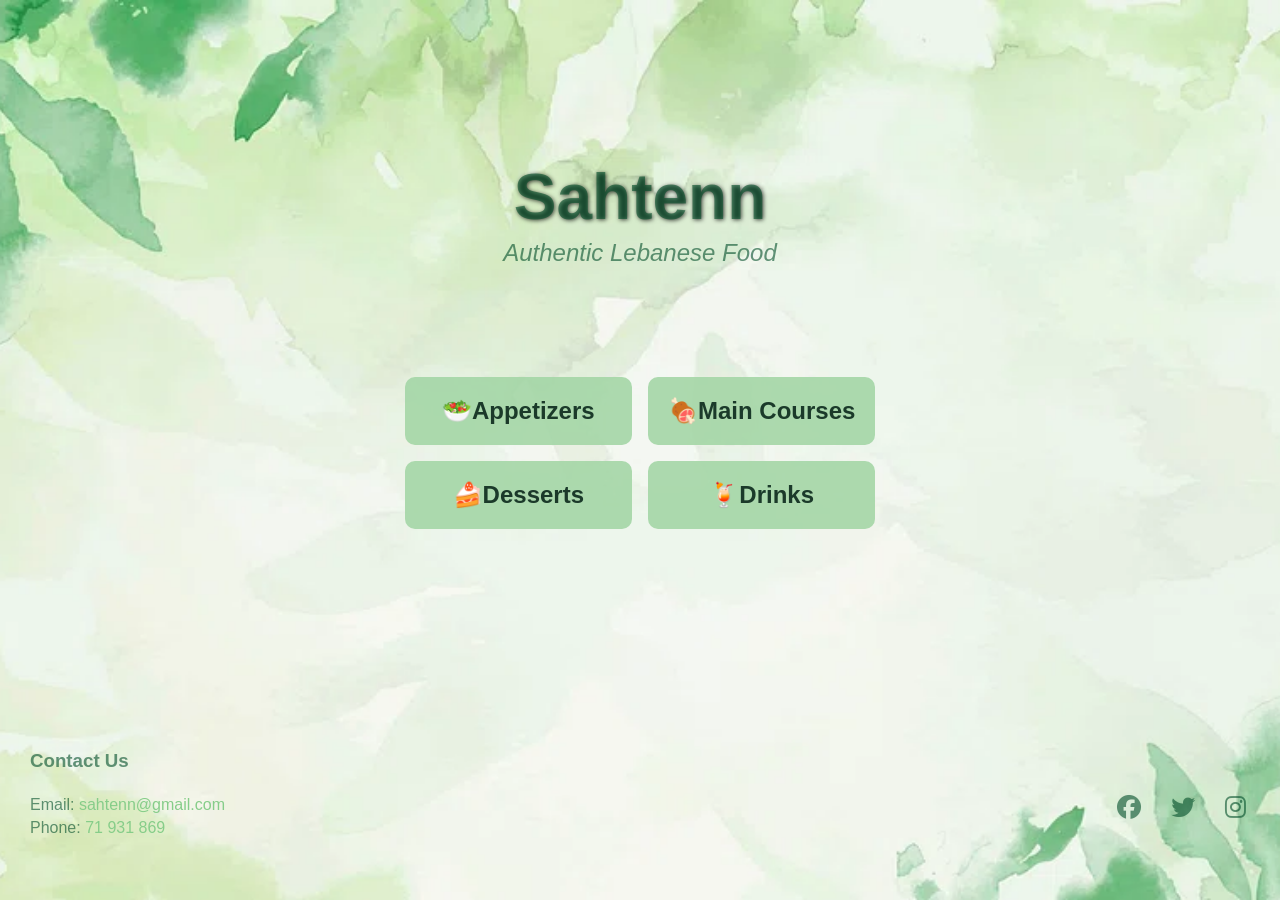
<file: index.html>
<!DOCTYPE html>
<html lang="en">
<head>
    <meta charset="UTF-8">
    <meta name="viewport" content="width=device-width, initial-scale=1.0">
    <title>Sahtenn</title>
    <link rel="stylesheet" href="style1.css">
    <link rel="stylesheet" href="https://cdnjs.cloudflare.com/ajax/libs/font-awesome/6.4.0/css/all.min.css">
  

</head>
<body>
    <div class="overlay">
     <header class="title">
    <h1>Sahtenn</h1>
    <p>Authentic Lebanese Food</p>
  </header>

   <nav class="menu">
   <a href="appetizers.html">🥗Appetizers</a>
    <a href="main_courses.html">🍖Main Courses</a> 
    <a href="desserts.html">🍰Desserts</a> 
    <a href="drinks.html">🍹Drinks</a>
   </nav>

   <footer>
  <div class="footer-left">
    <h3>Contact Us</h3>
    <p>Email: <a href="mailto:sahtenn@gmail.com">sahtenn@gmail.com</a></p>
    <p>Phone: <a href="tel:71 931 869">71 931 869</a></p>
  </div>
  <div class="footer-right">
    <a href="https://www.facebook.com" target="_blank" rel="noopener" aria-label="Facebook"><i class="fab fa-facebook"></i></a>
    <a href="https://www.twitter.com" target="_blank" rel="noopener" aria-label="twitter"><i class="fab fa-twitter"></i></a>
    <a href="https://www.instagram.com" target="_blank" rel="noopener" aria-label="instagram"><i class="fab fa-instagram"></i></a>
  </div>
</footer>
    </div>   
 

</body>
</html>
</file>
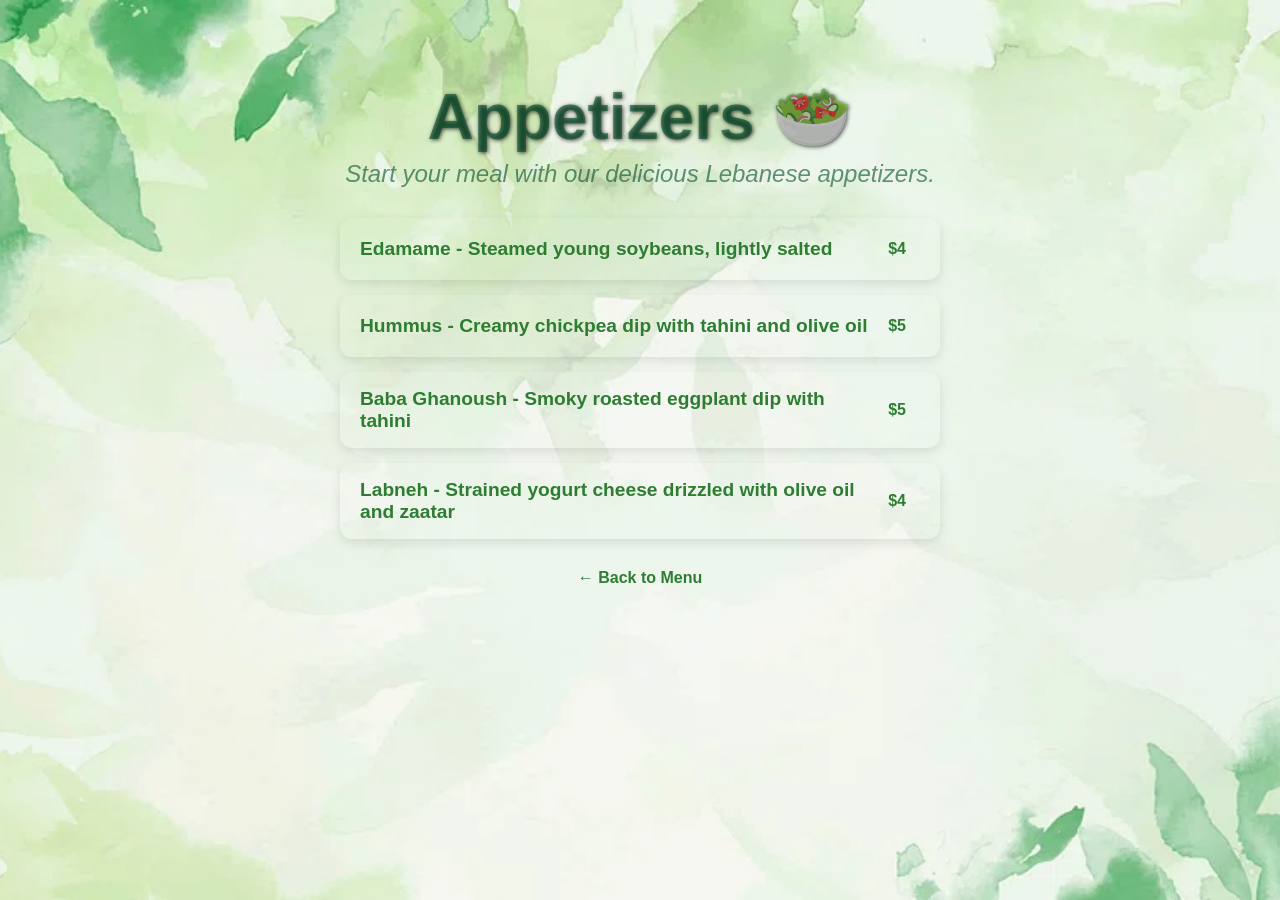
<file: appetizers.html>
<!DOCTYPE html>
<html lang="en">
<head>
  <meta charset="UTF-8" />
  <meta name="viewport" content="width=device-width, initial-scale=1" />
  <title>Appetizers - Sahtenn</title>
  <link rel="stylesheet" href="style1.css" />
 
</head>
<body>
  <div class="container_app">
    <header class="appetizers-header">
      <h1>Appetizers 🥗</h1>
      <p>Start your meal with our delicious Lebanese appetizers.</p>
    </header>

    <main class="appetizer-list">
      <p>Edamame - Steamed young soybeans, lightly salted <span class="pricee">$4</span></p>
      <p>Hummus - Creamy chickpea dip with tahini and olive oil <span class="pricee">$5</span></p>
      <p>Baba Ghanoush - Smoky roasted eggplant dip with tahini  <span class="pricee">$5</span></p>
      <p>Labneh - Strained yogurt cheese drizzled with olive oil and zaatar <span class="pricee">$4</span></p>
    </main> 
  </div>
  
  <nav class="back-link">
  <a href="index.html">← Back to Menu</a>
</nav>


</body>
</html>
</file>
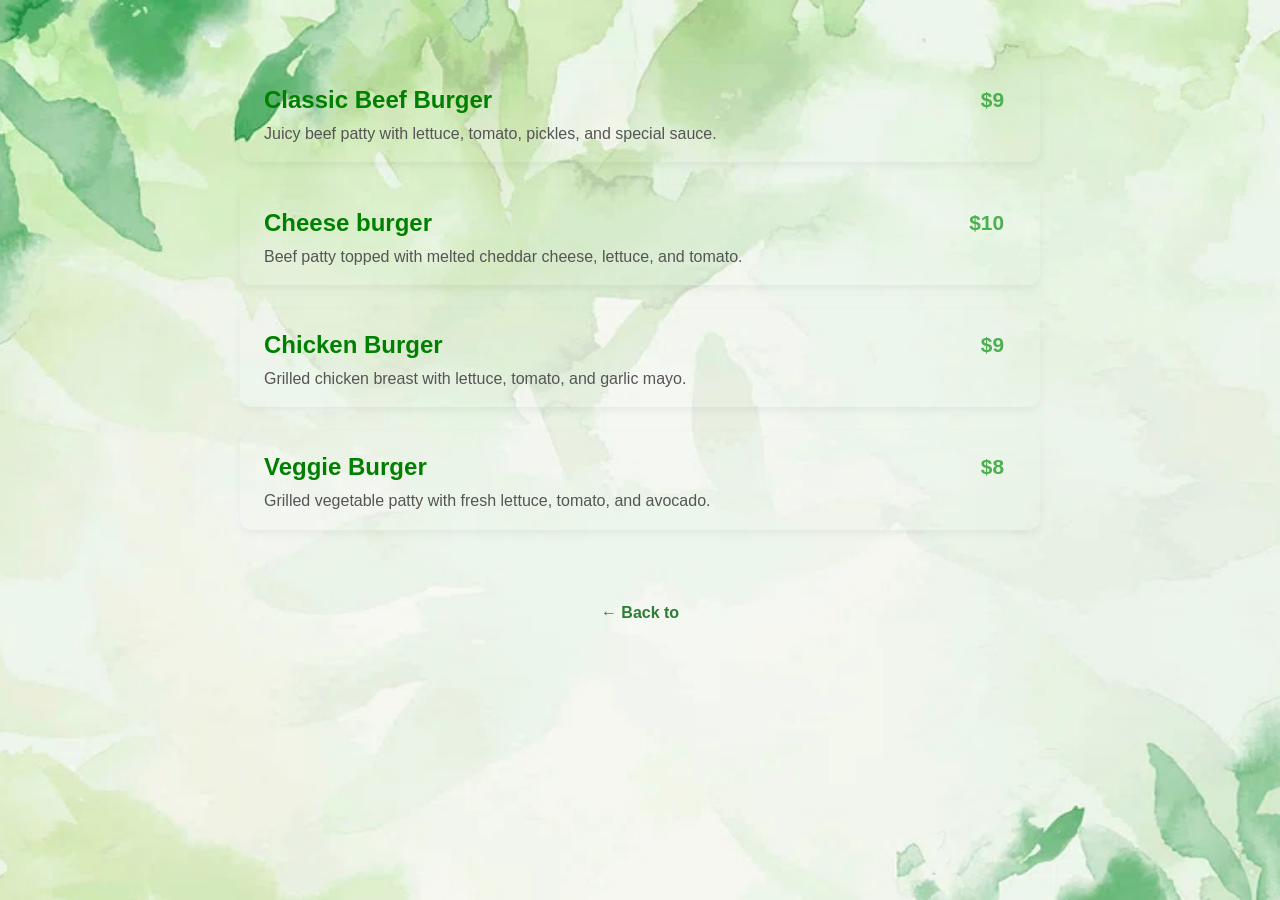
<file: burger.html>
<!DOCTYPE html>
<html lang="en">
<head>
    <meta charset="UTF-8">
    <meta name="viewport" content="width=device-width, initial-scale=1.0">
    <title>Burger</title>
    <link rel="stylesheet" href="style1.css">
</head>
<body>
    <section class="burger-list">
  <div class="burger-item">
    <h2>Classic Beef Burger <span class="price">$9</span></h2>
    <p>Juicy beef patty with lettuce, tomato, pickles, and special sauce.</p>
  </div>

  <div class="burger-item">
    <h2>Cheese burger <span class="price">$10</span></h2>
    <p>Beef patty topped with melted cheddar cheese, lettuce, and tomato.</p>
  </div>

  <div class="burger-item">
    <h2>Chicken Burger <span class="price">$9</span></h2>
    <p>Grilled chicken breast with lettuce, tomato, and garlic mayo.</p>
  </div>

  <div class="burger-item">
    <h2>Veggie Burger <span class="price">$8</span></h2>
    <p>Grilled vegetable patty with fresh lettuce, tomato, and avocado.</p>
  </div>
</section>

 <nav class="back-link">
      <a href="main_courses.html">← Back to</a>
    </nav>

</body>
</html>
</file>
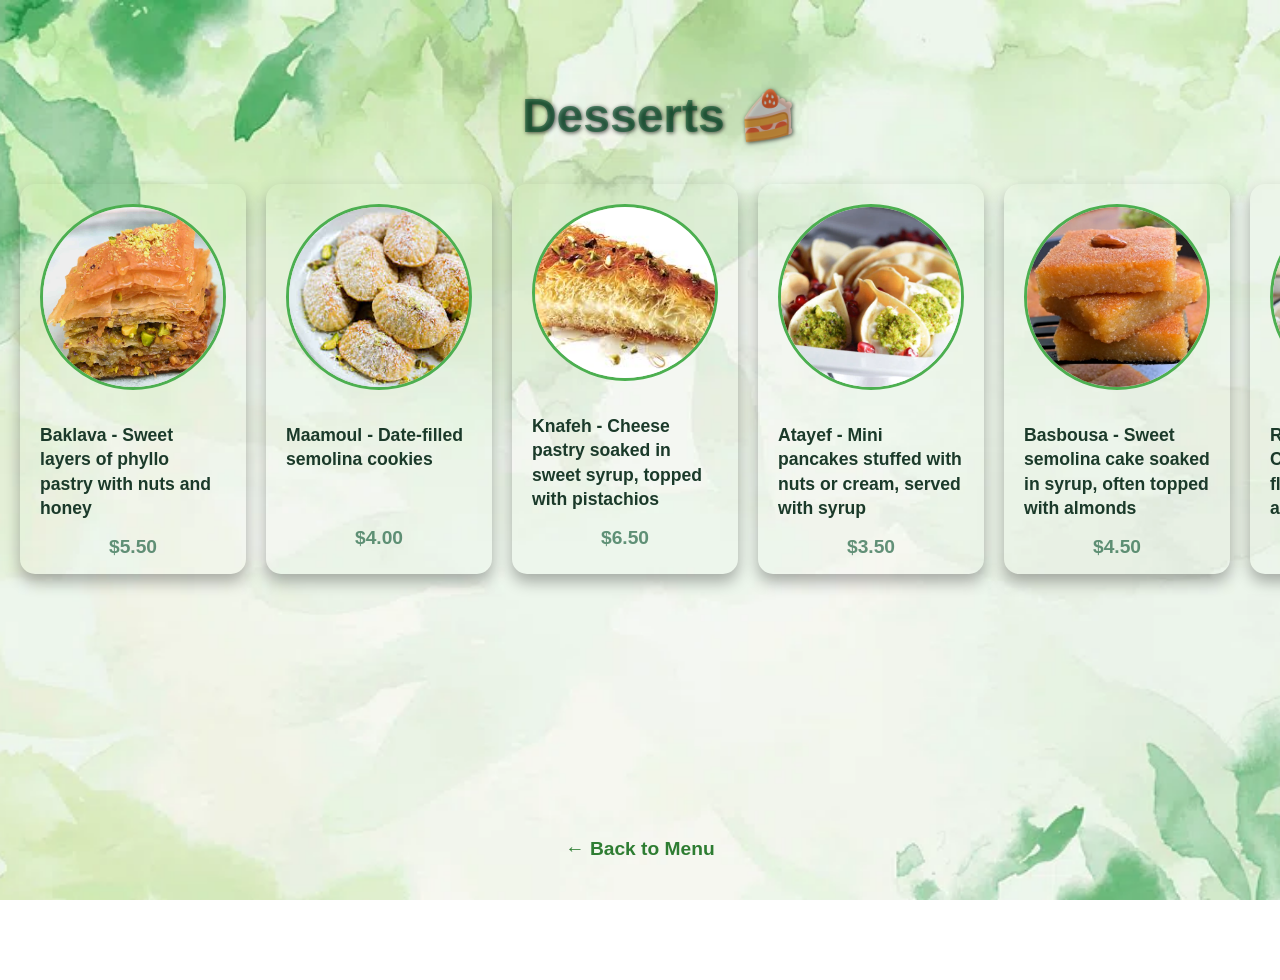
<file: desserts.html>
<!DOCTYPE html>
<html lang="en">
<head>
    <meta charset="UTF-8">
    <meta name="viewport" content="width=device-width, initial-scale=1.0">
    <title>Desserts</title>
    <link rel="stylesheet" href="style1.css">
</head>
<body class="dessert_page">

    <h1>Desserts 🍰</h1>

    <div class="dessert-grid">
        <a href="#">
            <img src="menu img/Baklava.jpeg" alt="Baklava">
            <p>Baklava - Sweet layers of phyllo pastry with nuts and honey</p>
            <span class="prices">$5.50</span>
        </a>

        <a href="#">
            <img src="menu img/maamul.jpeg" alt="Maamoul">
            <p>Maamoul - Date-filled semolina cookies</p>
            <span class="prices">$4.00</span>
        </a>

        <a href="#">
            <img src="menu img/Knafeh.jpeg" alt="Knafeh">
            <p>Knafeh - Cheese pastry soaked in sweet syrup, topped with pistachios</p>
            <span class="prices">$6.50</span>
        </a>

        <a href="#">
            <img src="menu img/Atayef.webp" alt="Atayef">
            <p>Atayef - Mini pancakes stuffed with nuts or cream, served with syrup</p>
            <span class="prices">$3.50</span>
        </a>

        <a href="#">
          <img src="menu img/basbousa.webp" alt="">
          <p>Basbousa - Sweet semolina cake soaked in syrup, often topped with almonds</p>
          <span class="prices">$4.50</span>
        </a>

        <a href="#">
          <img src="menu img/Rice_pudding.jpeg" alt="">
          <p>Rice_pudding - Creamy rice dessert flavored with vanilla and cinnamon</p>
          <span class="prices">$3.00</span>
        </a>
    </div>

    <nav class="back-line">
      <a href="index.html">← Back to Menu</a>
    </nav>

</body>
</html>
</file>
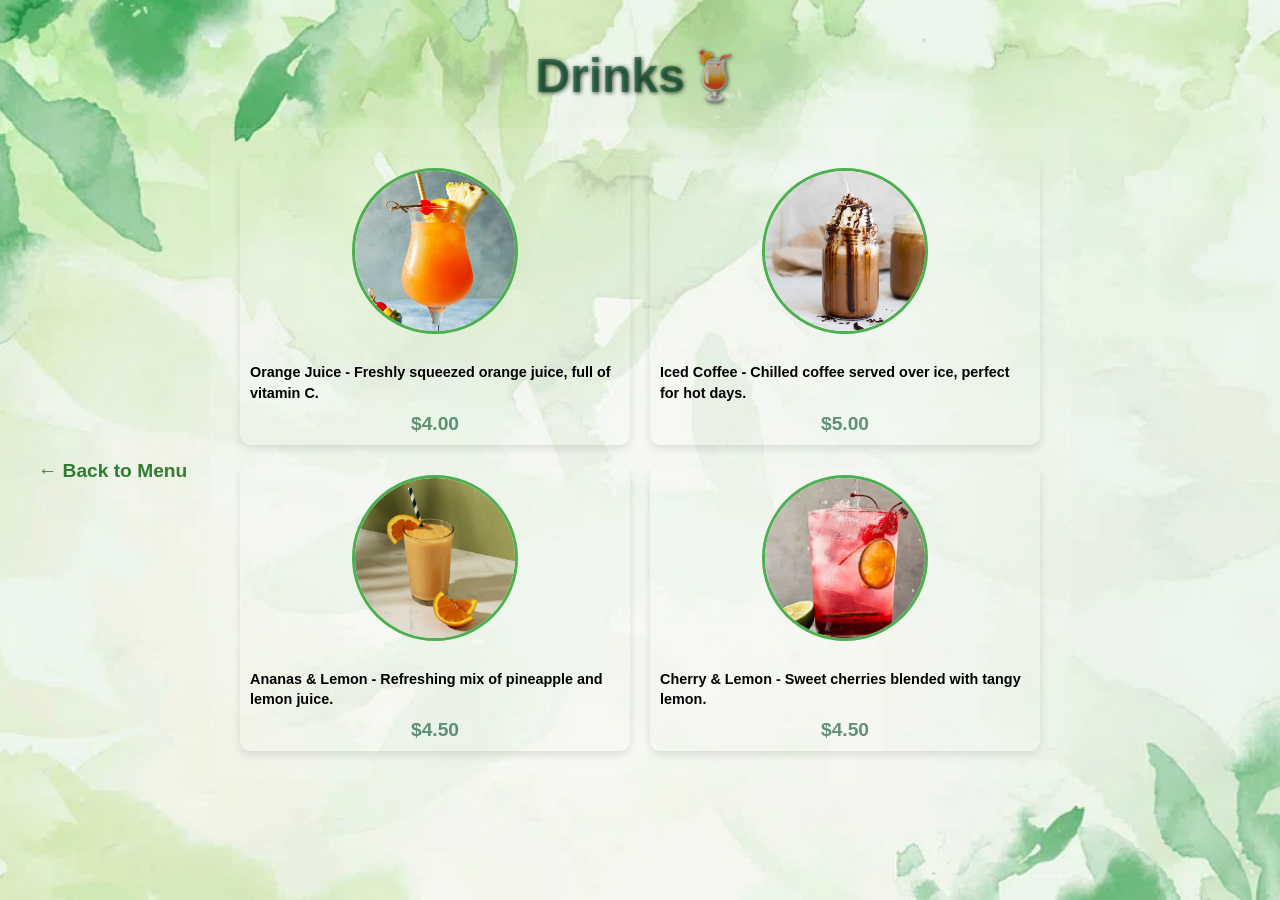
<file: drinks.html>
<!DOCTYPE html>
<html lang="en">
<head>
    <meta charset="UTF-8">
    <meta name="viewport" content="width=device-width, initial-scale=1.0">
    <title>Drinks</title>
    <link rel="stylesheet" href="style1.css">
</head>
<body>

    <h1>Drinks🍹</h1>
 <section class="drinks-section">
    <div class="drinks-grid">
    <div class="drink-card">
    <img src="menu img/Drink1.jpg" alt="Orange Juice">
    <p>Orange Juice - Freshly squeezed orange juice, full of vitamin C.</p>
    <span class="price">$4.00</span>
  </div>

  <div class="drink-card">
    <img src="menu img/iced coffee.jpg" alt="Iced Coffee">
    <p>Iced Coffee - Chilled coffee served over ice, perfect for hot days.</p>
    <span class="price">$5.00</span>
  </div>

  <div class="drink-card">
    <img src="menu img/Drink3.jpg" alt="Ananas and Lemon">
    <p>Ananas & Lemon - Refreshing mix of pineapple and lemon juice.</p>
    <span class="price">$4.50</span>
  </div>

  <div class="drink-card">
    <img src="menu img/Drink2.avif" alt="Cherry and Lemon">
    <p>Cherry & Lemon - Sweet cherries blended with tangy lemon.</p>
    <span class="price">$4.50</span>
  </div>
    </div>
</section>

 <nav class="back-linD">
      <a href="main_courses.html">← Back to Menu</a>
    </nav>
</body>
</html>
</file>
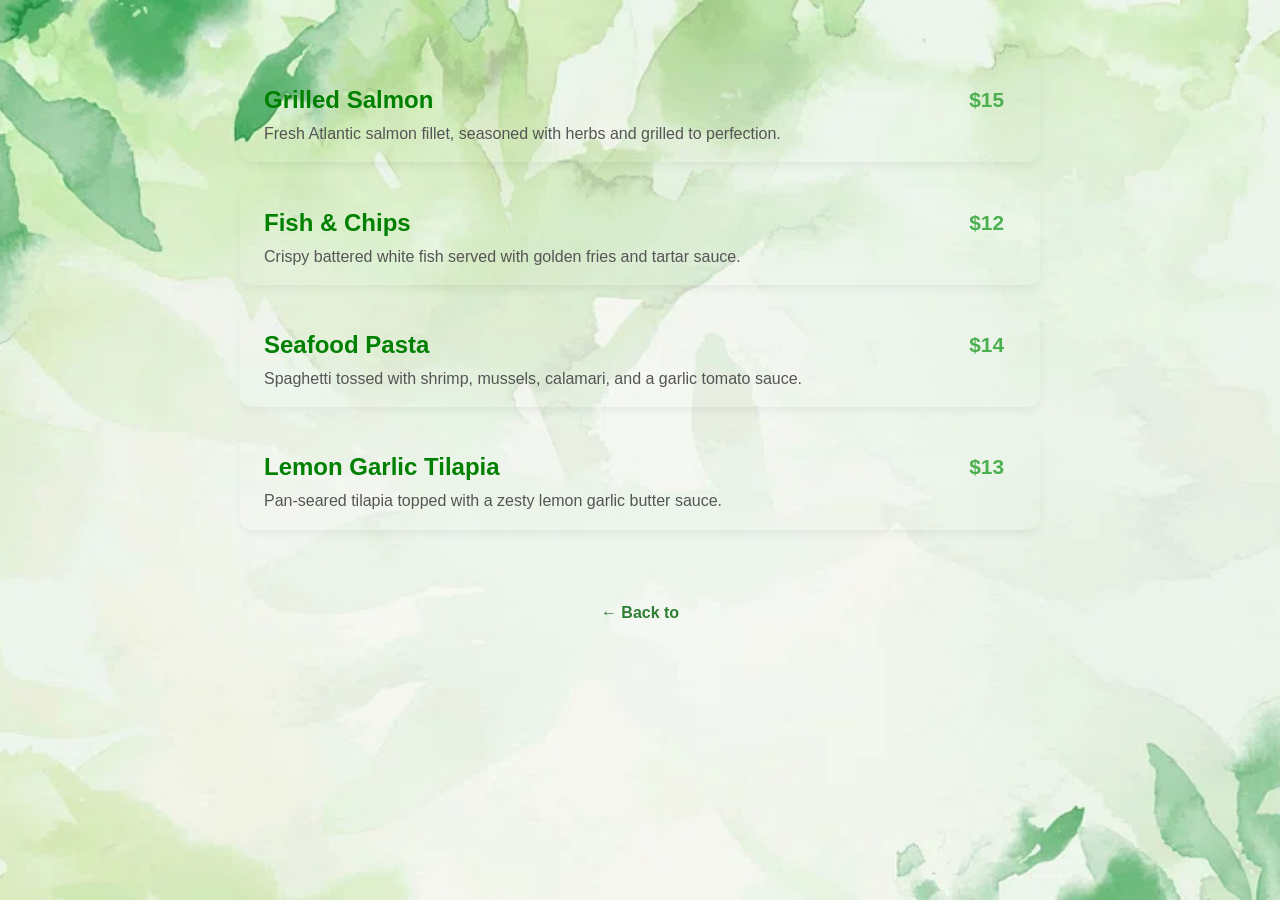
<file: fish.html>
<!DOCTYPE html>
<html lang="en">
<head>
    <meta charset="UTF-8">
    <meta name="viewport" content="width=device-width, initial-scale=1.0">
    <title>Fish</title>
    <link rel="stylesheet" href="style1.css">
</head>
<body>
   <section class="fish-list">
  <div class="fish-item">
    <h2>Grilled Salmon <span class="price">$15</span></h2>
    <p>Fresh Atlantic salmon fillet, seasoned with herbs and grilled to perfection.</p>
  </div>

  <div class="fish-item">
    <h2>Fish & Chips <span class="price">$12</span></h2>
    <p>Crispy battered white fish served with golden fries and tartar sauce.</p>
  </div>

  <div class="fish-item">
    <h2>Seafood Pasta <span class="price">$14</span></h2>
    <p>Spaghetti tossed with shrimp, mussels, calamari, and a garlic tomato sauce.</p>
  </div>

  <div class="fish-item">
    <h2>Lemon Garlic Tilapia <span class="price">$13</span></h2>
    <p>Pan-seared tilapia topped with a zesty lemon garlic butter sauce.</p>
  </div>
</section>

 <nav class="back-link">
      <a href="main_courses.html">← Back to </a>
    </nav>
 
</body>
</html>
</file>
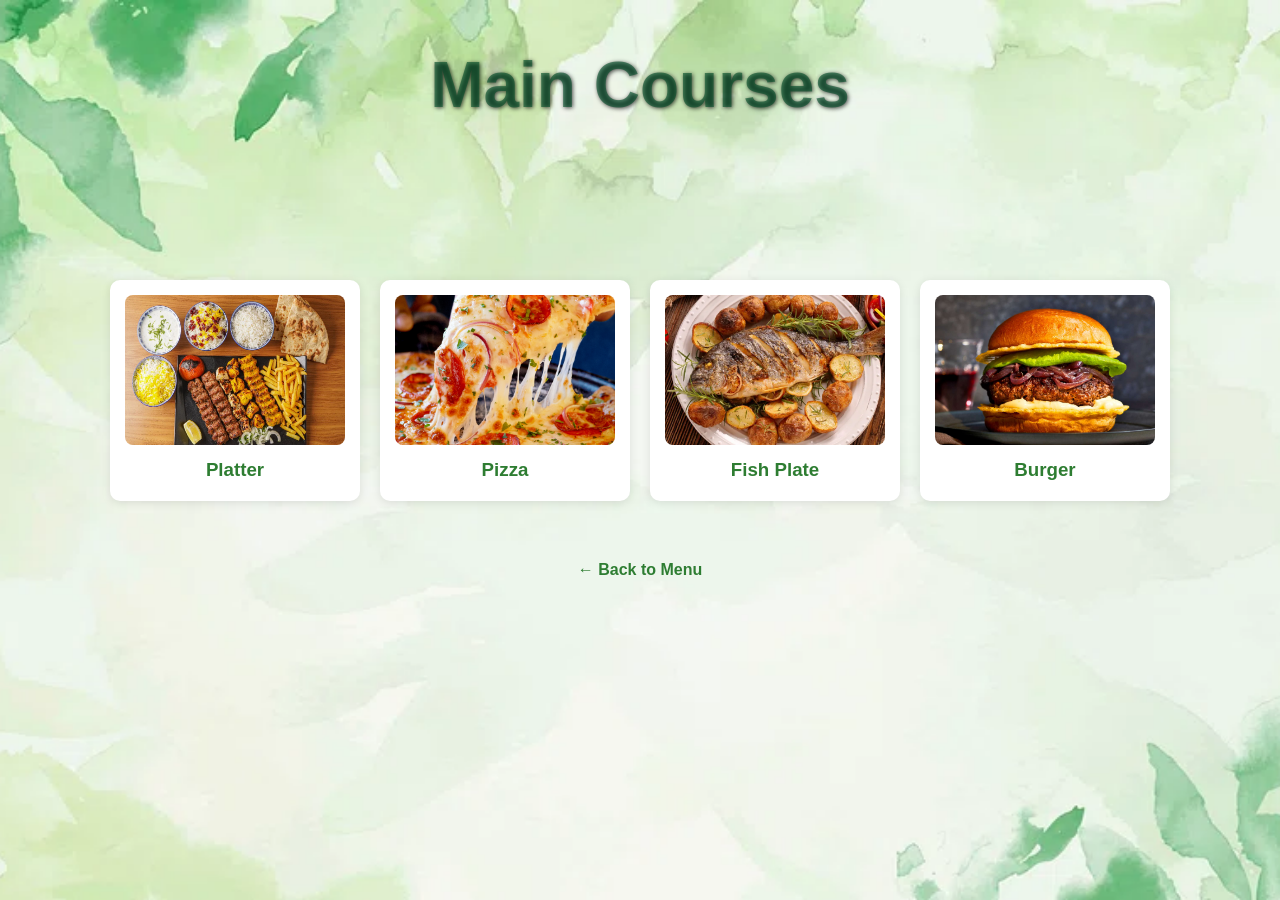
<file: main_courses.html>
<!DOCTYPE html>
<html lang="en">
<head>
    <meta charset="UTF-8">
    <meta name="viewport" content="width=device-width, initial-scale=1.0">
    <title>Main Courses</title>
    <link rel="stylesheet" href="style1.css">
    
</head>
<body>

    <header class="main_courses">
        <h1>Main Courses</h1>
    </header>

    <section class="menu-container">
        <div class="menu-item">
          <a href="platters.html">
           <img src="menu img/platter.webp" alt="platter">
            <h3>Platter</h3>
          </a>
        </div>

        <div class="menu-item">
          <a href="pizza.html"> 
            <img src="menu img/pizza.jpg" alt="pizza">
            <h3>Pizza</h3>
          </a>
        </div>

        <div class="menu-item">
          <a href="fish.html">
            <img src="menu img/fish.webp" alt="Fish Plate">
            <h3>Fish Plate</h3>
          </a>
        </div>

        <div class="menu-item">
          <a href="burger.html">
            <img src="menu img/burger.jpg" alt="burger">
            <h3>Burger</h3>
          </a>
        </div>
    </section>
    
    <nav class="back-link">
  <a href="index.html">← Back to Menu</a>
</nav>

</body>
</html>
</file>
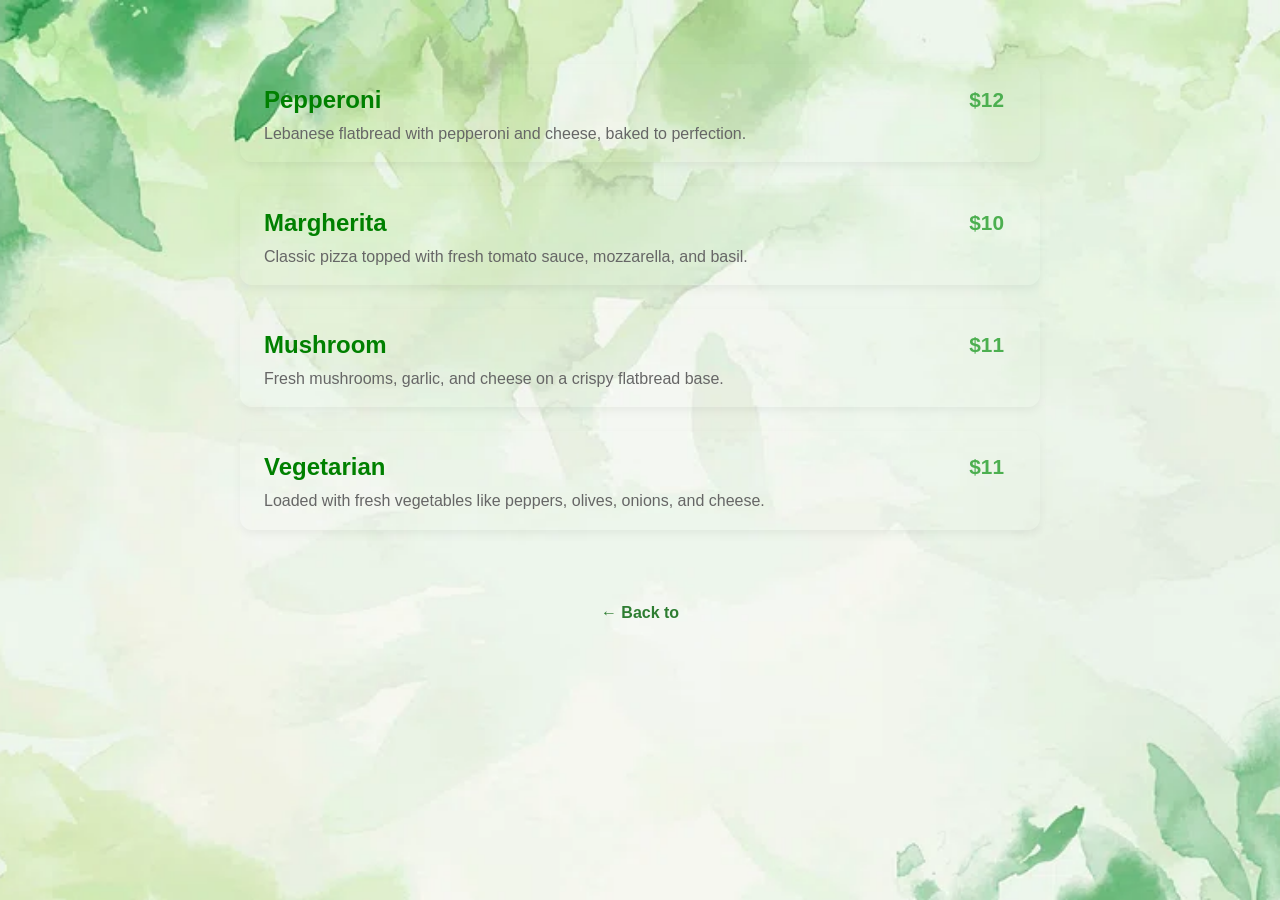
<file: pizza.html>
<!DOCTYPE html>
<html lang="en">
<head>
    <meta charset="UTF-8">
    <meta name="viewport" content="width=device-width, initial-scale=1.0">
    <title>Pizza</title>
    <link rel="stylesheet" href="style1.css">
</head>
<body>
    <section class="pizza-list">
  <div class="pizza-item">
    <h2>Pepperoni <span class="price2">$12</span></h2>
    <p>Lebanese flatbread with pepperoni and cheese, baked to perfection.</p>
  </div>

  <div class="pizza-item">
    <h2>Margherita <span class="price2">$10</span></h2>
    <p>Classic pizza topped with fresh tomato sauce, mozzarella, and basil.</p>
  </div>

  <div class="pizza-item">
    <h2>Mushroom <span class="price2">$11</span></h2>
    <p>Fresh mushrooms, garlic, and cheese on a crispy flatbread base.</p>
  </div>

  <div class="pizza-item">
    <h2>Vegetarian <span class="price2">$11</span></h2>
    <p>Loaded with fresh vegetables like peppers, olives, onions, and cheese.</p>
  </div>
</section>

 <nav class="back-link">
      <a href="main_courses.html">← Back to</a>
    </nav>

</body>
</html>
</file>
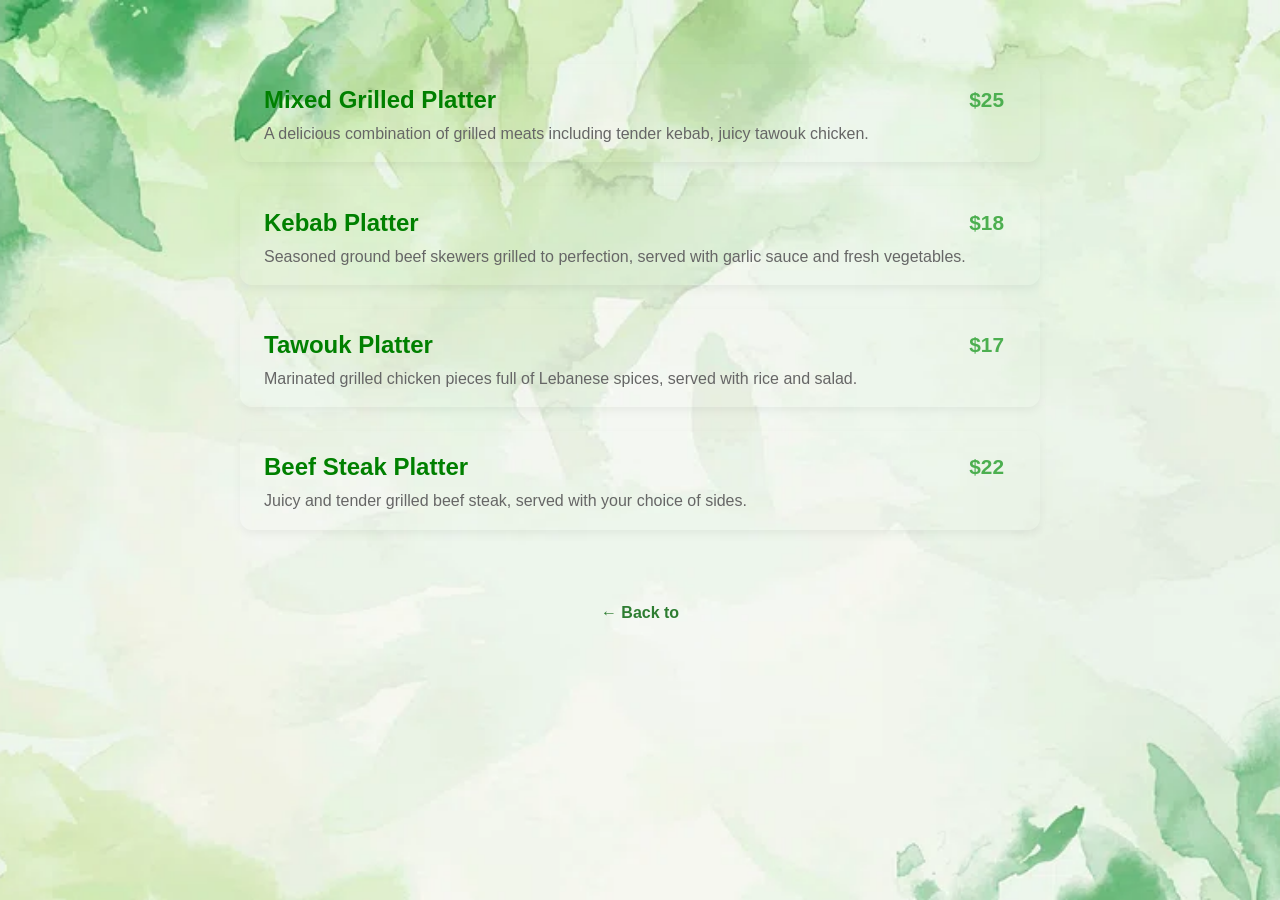
<file: platters.html>
<!DOCTYPE html>
<html lang="en">
<head>
    <meta charset="UTF-8">
    <meta name="viewport" content="width=device-width, initial-scale=1.0">
    <title>Platters</title>
    <link rel="stylesheet" href="style1.css">
</head>
<body>

<section class="platters-list">
  <div class="platter-item">
    <h2>Mixed Grilled Platter <span class="price3">$25</span></h2>
    <p>A delicious combination of grilled meats including tender kebab, juicy tawouk chicken.</p>
  </div>

  <div class="platter-item">
    <h2>Kebab Platter <span class="price3">$18</span></h2>
    <p>Seasoned ground beef skewers grilled to perfection, served with garlic sauce and fresh vegetables.</p>
  </div>

  <div class="platter-item">
    <h2>Tawouk Platter <span class="price3">$17</span></h2>
    <p>Marinated grilled chicken pieces full of Lebanese spices, served with rice and salad.</p>
  </div>

  <div class="platter-item">
    <h2>Beef Steak Platter <span class="price3">$22</span></h2>
    <p>Juicy and tender grilled beef steak, served with your choice of sides.</p>
  </div>

</section>

 <nav class="back-link">
      <a href="main_courses.html">← Back to </a>
    </nav>

</body>
</html>
</file>
<file: style1.css>
/* Make body and html full height and add background */
html, body {
  height: 100vh;
  width: 100vw;
  margin: 0;
  padding: 0;
  font-family: Arial, sans-serif;
  overflow-x: hidden; /* prevent horizontal scroll */
  overflow-y: auto;
}

body {
  background-image: url('menu img/background.webp');
  background-position: center;
  background-repeat: no-repeat;
  background-size: cover;
  background-attachment: fixed; /* Optional: keeps image fixed during scroll */
  color: white;                  /* Text color on background */
}

/* Overlay to darken background so text is readable */
.overlay {
  min-height: 100%;
  /* background-color: rgba(0, 77, 40, 0.6); */
  display: flex;
  flex-direction: column;
  align-items: center;      /* center horizontally */
  padding: 20px;
  box-sizing: border-box;
  
}

header h1 {
  color: rgba(0, 77, 40, 0.6);
  font-size: 4rem;
  margin: 0;
}

header p {
  color: rgba(0, 77, 40, 0.6);
  font-size: 1.5rem;
  margin-top: 5px;
  margin-bottom: 30px;
  font-style: italic;
}

.menu{
    display: grid;
    grid-template-columns: repeat(2,1fr);
    grid-template-rows: repeat(2,min-content);
    gap: 1rem;
    margin-top: 80px;
   
}
.menu a {
  background-color: rgba(165, 214, 167, 0.9); /* light green with transparency */
  color: #1b3a2a;
  padding: 20px;
  border-radius: 10px;
  font-size: 1.5rem;
  font-weight: bold;
  text-align: center;
  text-decoration: none;
  transition: background-color 0.3s ease, transform 0.2s ease;
}

.menu a:hover {
  background-color: #4caf50; /* darker green */
  color: white;
  transform: translateY(-3px); /* slight hover lift */
}
.title{
    margin-top: 140px;
}

.footer-left {
  display: flex;
  flex-direction: column; /* stack items vertically */
  align-items: flex-start; /* align text to the left */
  gap: 5px; /* space between email and phone */
  margin-bottom: 3rem;
}

.footer-left p {
  margin: 0; /* remove default paragraph margin */
}


footer {
  color: rgba(0, 77, 40, 0.6);
  display: flex;
  justify-content: space-between;
  align-items: center;
  padding: 15px 30px;
  position: fixed;
  bottom: 0;
  left: 0;
  right: 0;
  width: 100%;
  font-size: 1rem;

}

.footer-left a {
  color: #86cd89; /* light green */
  text-decoration: none;
  
}

.footer-left a:hover {
  color: white;
}

.footer-right {
  display: flex;
  margin-right: 4rem;
  gap: 15px; /* equal spacing between icons */
}
.footer-right a {
  color: rgba(0, 77, 40, 0.6);
  font-size: 1.5rem;
  margin-left: 15px;
  transition: color 0.3s ease;
}

.footer-right a:hover {
  color: #a5d6a7; /* light green */
}


/* Appetizer items redesigned */
.appetizer-list {
  display: flex;
  flex-direction: column;
  gap: 15px;
  width: 100%;
  max-width: 600px;
}

.appetizer-list p {
  display: flex;
  justify-content: space-between;  /* Name on left, price on right */
  align-items: center;

  color: #2e7d32;
  font-weight: 600;
  font-size: 1.2rem;
  padding: 16px 20px;
  border-radius: 12px;
  margin: 0;
  box-shadow: 0 4px 12px rgba(0,0,0,0.1);
  transition: transform 0.2s ease, box-shadow 0.2s ease;
}

.appetizer-list p:hover {
  transform: translateY(-3px);
  box-shadow: 0 6px 16px rgba(0,0,0,0.15);
}
.container_app{
  display: flex;
  flex-direction: column;
  justify-content: center;
  align-items: center;
  margin-top: 5rem;
}

/* Price badge */
.pricee {
  
  color: #2e7d32;
  font-weight: bold;
  padding: 6px 14px;
  font-size: 1rem;
}

body.dessert_page {
  background-image: url('menu img/background.webp');
  background-position: center;
  background-repeat: no-repeat;
  background-size: cover;
  color: white;
  font-family: Arial, sans-serif;
  margin: 0;
  padding: 40px 20px;
  min-height: 100vh;
}

h1 {
  font-size: 3.5rem;
  margin-bottom: 40px;
  text-shadow: 1px 1px 4px rgba(0,0,0,0.7);
  text-align: center;
}

.dessert-grid {
  display: flex;
  gap: 20px;
  max-width: 600px;
  margin-bottom: 20rem;
}

.dessert-grid a {
 
  color: #1b3a2a;
  border-radius: 15px;
  text-align: center;
  padding: 20px;
  text-decoration: none;
  box-shadow: 0 8px 15px rgba(0,0,0,0.3);
  transition: transform 0.3s ease, background-color 0.3s ease;

  display: flex;
  flex-direction: column;
  justify-content: space-between;
  height: 350px;
}

.dessert-grid a:hover {
  background-color: #4caf50;
  color: white;
 
}

.dessert-grid img {
  width: 180px;
  height: 180px;
  border-radius: 50%;
  object-fit: cover;
  margin-bottom: 15px;
  border: 3px solid #4caf50;
}

.dessert-grid p {
  font-weight: bold;
  font-size: 1.1rem;
  flex-grow: 1;
  margin-bottom: 10px;
  text-align: left;   /* ✅ Align text to the left */
  line-height: 1.4;   /* ✅ Better spacing between lines */
  word-wrap: break-word;
}
.prices{
  font-size: 1.2rem;
  font-weight: bold;
  color: rgba(0, 77, 40, 0.6);
  padding: 5px 12px;
  
}
.main_courses{
  padding-top: 3rem;
  
}
.menu-container {
    display: flex;
    flex-wrap: wrap;
    justify-content: center;
    gap: 20px;
    padding: 30px;
    margin-top: 8rem;
}

.menu-item {
    background: white;
    padding: 15px;
    border-radius: 10px;
    box-shadow: 0 2px 10px rgba(0,0,0,0.1);
    width: 220px;
    text-align: center;
    transition: transform 0.2s;
}

.menu-item a{
  text-decoration: none;
}

.menu-item:hover {
    transform: scale(1.05);
}

.menu-item img {
    width: 100%;
    height: 150px;
    object-fit: cover;
    border-radius: 8px;
}

.menu-item h3 {
    margin: 10px 0 5px;
    color: #2e7d32;
}

.menu-item p {
    font-size: 14px;
    color: #666;
}

.platters-list {
  max-width: 800px;
  margin: 4rem auto;
  padding: 0 1rem;
  font-family: 'Arial', sans-serif;
}

.platter-item {
  border-radius: 12px;
  padding: 1.2rem 1.5rem;
  margin-bottom: 1.5rem;
  box-shadow: 0 4px 10px rgba(0,0,0,0.05);
  transition: box-shadow 0.3s ease;
}

.platter-item:hover {
  box-shadow: 0 8px 20px rgba(0,0,0,0.1);
}

.platter-item h2 {
  font-size: 1.5rem;
  color: green;
  margin: 0 0 0.5rem 0;
  display: flex;
  justify-content: space-between;
  align-items: center;
}

.price3 {
  font-weight: bold;
  font-size: 1.3rem;
  color: #4caf50;/* green price highlight */
  padding: 5px 12px;
  border-radius: 12px;
}

.platter-item p {
  font-size: 1rem;
  color: #666;
  margin: 0;
}

.pizza-list {
  max-width: 800px;
  margin: 4rem auto;
  padding: 0 1rem;
  font-family: 'Arial', sans-serif;
}

.pizza-item {
  border-radius: 12px;
  padding: 1.2rem 1.5rem;
  margin-bottom: 1.5rem;
  box-shadow: 0 4px 10px rgba(0,0,0,0.05);
  transition: box-shadow 0.3s ease;
}

.pizza-item:hover {
  box-shadow: 0 8px 20px rgba(0,0,0,0.1);
}

.pizza-item h2 {
 font-size: 1.5rem;
  color: green;
  margin: 0 0 0.5rem 0;
  display: flex;
  justify-content: space-between;
  align-items: center;
}

.price2 {
  font-weight: bold;
  font-size: 1.3rem;
  color: #4caf50;/* green price highlight */
  padding: 5px 12px;
  border-radius: 12px;
}

.pizza-item p {
  font-size: 1rem;
  color: #666;
  margin: 0;;
}

.fish-list {
  max-width: 800px;
  margin: 4rem auto;
  padding: 0 1rem;
  font-family: 'Arial', sans-serif;
  
}

.fish-item {
  border-radius: 12px;
  padding: 1.2rem 1.5rem;
  margin-bottom: 1.5rem;
  box-shadow: 0 4px 10px rgba(0,0,0,0.05);
  transition: box-shadow 0.3s ease;
}

.fish-item h2 {
  font-size: 1.5rem;
  color: green;
  margin: 0 0 0.5rem 0;
  display: flex;
  justify-content: space-between;
  align-items: center;
}

.fish-item .price {
  color: #4caf50;
  font-weight: bold;
  font-size: 1.3rem;
  padding: 5px 12px;
  border-radius: 12px;
}

.fish-item p {
  margin: 5px 0 0;
  color: #555;
}

.burger-list {
  max-width: 800px;
  margin: 4rem auto;
  padding: 0 1rem;
  font-family: 'Arial', sans-serif;
}

.burger-item {
  border-radius: 12px;
  padding: 1.2rem 1.5rem;
  margin-bottom: 1.5rem;
  box-shadow: 0 4px 10px rgba(0,0,0,0.05);
  transition: box-shadow 0.3s ease;
}

.burger-item:hover {
  box-shadow: 0 6px 15px rgba(0,0,0,0.1);
}

.burger-item h2 {
  font-size: 1.5rem;
  color: green;
  margin: 0 0 0.5rem 0;
  display: flex;
  justify-content: space-between;
  align-items: center;
}

.burger-item .price {
  color: #4caf50;
  font-weight: bold;
  font-size: 1.3rem;
  padding: 5px 12px;
  border-radius: 12px;
}

.burger-item p {
  margin: 5px 0 0;
  color: #555;
}

.drinks-section {
  display: flex;
  flex-direction: column;   /* stack title and grid */
  align-items: center;      /* center horizontally */
  justify-content: center;  /* center vertically inside its own container */
  width: 80%;               /* or any width you like */
  max-width: 800px;
  margin: -1rem auto ;       /*auto horizontal margin + spacing from top */
  padding: 30px;
  text-align: center;
  border-radius: 10px;
  background-color: rgba(255, 255, 255, 0.1); /* optional semi-transparent background */
}
 h1 {
  font-family: Arial, sans-serif;
  font-size: 3rem;
  color: rgba(0, 77, 40, 0.6);
  margin-top: 3rem;
  
}

.drinks-grid {
  display: grid;
  grid-template-columns: repeat(2,1fr);
  grid-template-rows: repeat(2,min-content);
  gap: 20px;
}

.drink-card {
  border-radius: 10px;
  padding: 10px;
  box-shadow: 0 4px 8px rgba(0,0,0,0.1);
  transition: transform 0.2s;

}

.drink-card:hover {
  transform: translateY(-5px);
}

.drink-card img {
  width: 10rem;  /* small image */
  height: 10rem;
  object-fit: cover;
  border-radius: 50%;
  margin-bottom: 10px;
  border: 3px solid #4caf50;
}

.price {
  font-size: 1.2rem;
  font-weight: bold;
  color: rgba(0, 77, 40, 0.6);
  padding: 5px 12px;
}

.drink-card p {
  font-weight: bold;
  font-size: 0.9em;
  color: black;
  flex-grow: 1;
  margin-bottom: 10px;
  text-align: left;   /* ✅ Align text to the left */
  line-height: 1.4;   /* ✅ Better spacing between lines */
  word-wrap: break-word;
}

.back-link {
  margin-top: 20px;         /* space above */
  text-align: center;       /* center by default */
}

.back-link a {
  display: inline-block;
  color: #2e7d32;
  padding: 10px 18px;
  border-radius: 8px;
  text-decoration: none;
  font-weight: bold;
}


.back-line {
  position: fixed;       /* always visible */
  bottom: 30px;          /* distance from bottom */
  left: 50%;
  transform: translateX(-50%);
  padding: 10px 20px;
}

.back-line a {
  color: #2e7d32;          /* white text */
  text-decoration: none;
  font-weight: bold;
  font-size: 1.2rem;
}
.back-linD{
  position: fixed;  /* stays visible even when scrolling */
  top: 50%;            /* vertically centered */
  left: 20px;          /* distance from left side */
  padding: 10px 18px;
  border-radius: 8px;
  text-decoration: none;
  font-weight: bold;
}
.back-linD a{
   color: #2e7d32;          /* white text */
  text-decoration: none;
  font-weight: bold;
  font-size: 1.2rem;
}

/* Phone screens */
@media (max-width: 600px) {

  /* Fix top space */
  .title {
    margin-top: 10px; /* smaller space on top */
  }

  header h1 {
    font-size: 2.5rem;
    text-align: center;
    margin-top: 10px; /* remove extra space */
  }

  header p {
    font-size: 1.2rem;
    text-align: center;
    margin-top: 5px;
    margin-bottom: 15px;
  }

  /* Menu adjustments */
  .menu {
    grid-template-columns: 1fr; /* single column */
    grid-template-rows: repeat(4, min-content);
    gap: 1rem;
    margin-top: 20px;
    width: 90%;
    justify-items: center;
  }

  .menu a {
    padding: 15px;
    font-size: 1.3rem;
    width: 100%;
    max-width: 300px;
  }

  /* Footer adjustments */
  footer {
    position: static;
    flex-direction: column;
    gap: 8px;
    font-size: 0.8rem;
    text-align: center;
    margin-top: 15px;
    align-items: center;
  }

  .footer-right {
    justify-content: center;
    margin-right: 0;
  }

  .footer-right a {
    font-size: 1.3rem; /* bigger icons for tap */
  }

  /* Overlay padding adjustment */
  .overlay {
    padding: 5px;
  }
}


/* Phone screens */
@media (max-width: 700px) {
  .container_app {
    margin-top: 6rem; /* less top space */
  }

  .appetizer-list p {
    font-size: 1rem;  /* smaller text */
    padding: 10px 14px; /* smaller padding */
  }

  .pricee {
    font-size: 0.9rem; /* smaller price badge */
    padding: 4px 10px;
  }

  .appetizers-header h1 {
    font-size: 2rem;  /* smaller header */
  }

  .appetizers-header p {
    font-size: 1rem;  /* smaller subheader */
  }
}

/* 📱 Mobile Responsive Design (2 columns x 2 rows with proper gap) */
@media (max-width: 600px) {
  .main_courses {
    padding-top: 1.5rem;
    text-align: center;
  }

  .menu-container {
    display: grid;
    grid-template-columns: repeat(2, 1fr); /* 2 equal columns */
    gap: 20px; /* nice gap between items */
    margin-top: 3rem;
    padding: 15px;
  }

  .menu-item {
    width: 100%;   /* ✅ override fixed 220px */
    padding: 10px;
    box-sizing: border-box; /* ensure padding doesn’t break layout */
  }

  .menu-item img {
    height: 150px;
    border-radius: 8px;
    object-fit: cover;
    width: 100%; /* ✅ fill the column space */
  }

  .menu-item h3 {
    font-size: 1rem;
  }

   .back-link {
    display: none;
  }
}
@media screen and (max-width: 700px) {
  h1 {
    font-size: 2.2rem;   
    text-align: center;
    margin-top: 0.5rem;    
  }

  .dessert-grid {
    display: grid;
    grid-template-columns: 1fr 1fr;  /* 2 columns */
    column-gap: 1px;                  /* very small space between columns */
    row-gap: 8px; 
    justify-content: center;         /* center the grid */
    align-items: center;
    max-width: 360px;                /* keep it narrow */
    margin: 0 auto;                  /* equal space left & right */
    padding: 0;
    transform: translateX(-13px);

  }

  .dessert-grid a {
    width: 140px;        /* 🔹 smaller box */
    height: 180px;       /* 🔹 smaller height */
    padding: 10px;
    display: flex;
    flex-direction: column;
    align-items: center; /* center content horizontally */
    justify-content: center; /* center content vertically */
    text-align: center;
  }

  .dessert-grid img {
    width: 90px;     /* 🔹 smaller image */
    height: 90px;
    margin-bottom: 8px;
    border-radius: 50%;
    display: block;
  }

  .dessert-grid p {
    font-size: 0.85rem;  
    line-height: 1.3;
    margin: 0;
  }

  .prices {
    font-size: 0.9rem;
    padding: 3px 8px;
  }

  .back-line {
    display: none;
  }
}



@media screen and (max-width: 700px) {
  .drinks-section {
    margin-bottom: 2rem;
  }

  .back-linD {
    display: none;
  }

   h1 {
    font-size: 3.5rem;   /* make title bigger */
    margin-top: 2.5rem;  /* push it a little down */
    text-align: center;  /* keep centered */
  }

  .drinks-grid {
    grid-template-columns: repeat(2, 1fr); /* keep 2 columns */
    grid-template-rows: repeat(2, min-content); /* keep 2 rows */
    gap: 7px; /* very small gap between cards */
  }

  .drink-card img {
    width: 9rem; /* optional: slightly smaller to fit tight gap */
    height: 7.5rem;
    object-fit: cover;
  }
}
</file>
